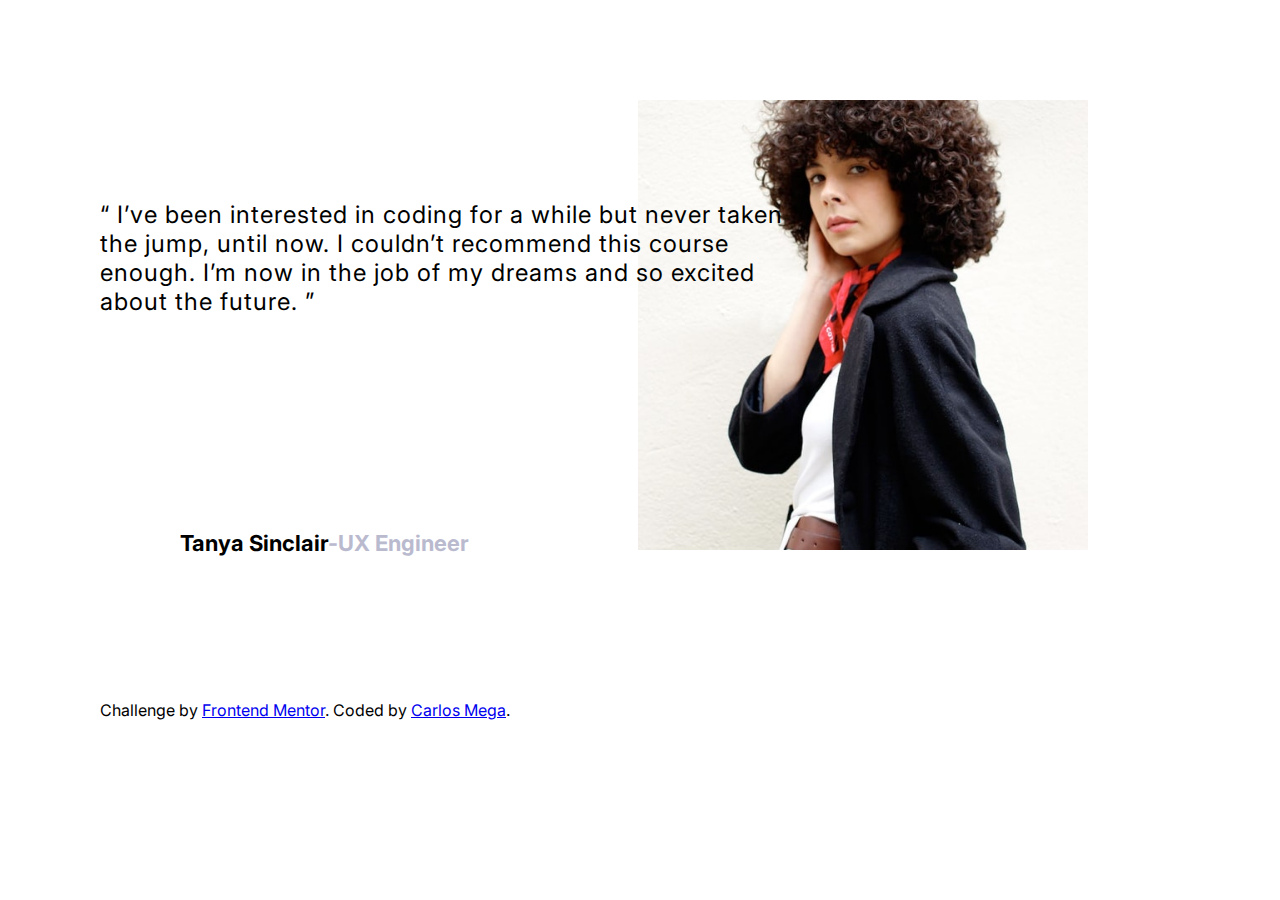
<file: index.html>
<!DOCTYPE html>
<html lang="en">
<head>
  <meta charset="UTF-8">
  <meta http-equiv="X-UA-Compatible" content="IE=edge">
  <meta name="viewport" content="width=device-width, initial-scale=1.0">
  <link rel="stylesheet" href="style.css">
  <title>Slideshow</title>
</head>
<body>

  <section class='container'>
         <div class='image'>
                  <img class='tanya' src="./arqs/coding-bootcamp-testimonials-slider-master/images/image-tanya.jpg" alt="">

                  <section class=text>
                    <P>“ I’ve been interested in coding for a while but never taken the jump, until now. I couldn’t recommend this course enough. I’m now in the job of my dreams and so excited about the future. ”
                     
                    </P>
                  </section>

                    <h3 class='name'>Tanya Sinclair<span class='prof'>-UX Engineer </span></h3>
               
              
                 <!--  <nav class='navigation'>
                    <img class='prev' src="./arqs/coding-bootcamp-testimonials-slider-master/images/icon-prev.svg" alt="">
                    <img class='next' src="./arqs/coding-bootcamp-testimonials-slider-master/images/icon-next.svg" alt="">
                  </nav>    -->
         </div>


       <!--  <div class='feedback'>
            <img src="./arqs/coding-bootcamp-testimonials-slider-master/images/pattern-quotes.svg"> -->
                      <!-- <p>“ I’ve been interested in coding for a while but never taken the jump, until now. 
                            I couldn’t recommend this course enough. I’m now in the job of my dreams and so 
                            excited about the future. ”
                      </p>
                      <h3>John Tarkpor<span>Junior Front-end Developer</span></h3> -->
      </div>
          
    <!-- <img src="./arqs/coding-bootcamp-testimonials-slider-master/images/pattern-bg.svg" alt=""> -->
  </section>


  <footer class="rodape">
    Challenge by <a href="https://www.frontendmentor.io?ref=challenge" target="_blank">Frontend Mentor</a>. 
    Coded by <a href="#">Carlos Mega</a>.
  </footer>

  <script src="script.js"></script>
</body>
</html>
</file>
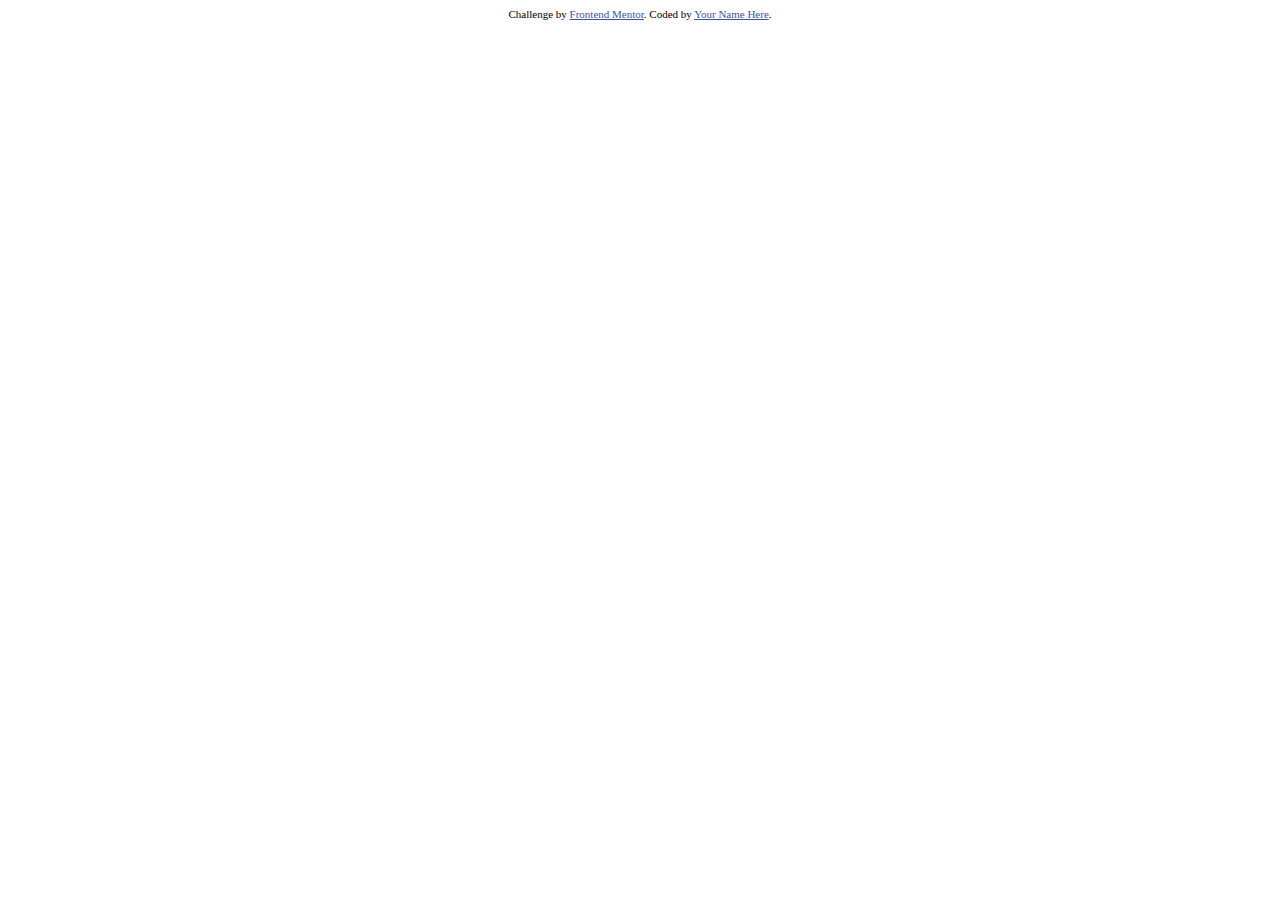
<file: arqs/coding-bootcamp-testimonials-slider-master/index.html>
<!DOCTYPE html>
<html lang="en">
<head>
  <meta charset="UTF-8">
  <meta name="viewport" content="width=device-width, initial-scale=1.0"> <!-- displays site properly based on user's device -->

  <link rel="icon" type="image/png" sizes="32x32" href="./images/favicon-32x32.png">
  
  <title>Frontend Mentor | Coding Bootcamp Testimonials Slider</title>

  <!-- Feel free to remove these styles or customise in your own stylesheet 👍 -->
  <style>
    .attribution { font-size: 11px; text-align: center; }
    .attribution a { color: hsl(228, 45%, 44%); }
  </style>
</head>
<body>

 

  

 

  
  
  <div class="attribution">
    Challenge by <a href="https://www.frontendmentor.io?ref=challenge" target="_blank">Frontend Mentor</a>. 
    Coded by <a href="#">Your Name Here</a>.
  </div>
</body>
</html>
</file>
<file: style.css>
@import url('https://fonts.googleapis.com/css2?family=Inter:wght@300;500;700&display=swap');

/* reset css */

* {
  padding: 0;
  margin: 0;
  box-sizing: border-box;
}

/* cores set */
:root {
  --darkBlue: hsl(240, 38%,20%);
  --grayishBLue: hsl(240, 18%,77%);
}


body {
font-family: 'Inter', sans-serif;
}

box1{
  position: relative;
  width: 500px;
  height: 500px;
  margin: 30px;
  padding: 40px;
}

section.container {
display: flex;
justify-content: flex-end;
width: 1000px;
height: 500px;
margin: 100px;
}



.name{
  font: ;
}

.prof {
  color: var(--grayishBLue);
}

.tanya {
  position: absolute;
  right: 15%;
  max-height: 450px;
  max-width: 500px;
}

.text {
width: 500px;  
height: 400px;
}
p{
  font-size: 24px;
  margin: 100px;
  position: absolute;
  color: black;
  right: 28%;
  letter-spacing: 1.0px;
  
}

h3.name {
position: relative;
font-size: 22px;
margin: 30px;
right: 90%;
}

footer{
  position: relative;
  margin: 100px;
  padding: 0px 0px 20px 0px;
}

/* ____________________________ */
/* /* Responsividade 
@media(max-width: 800px) {
  .container{
    flex-direction: column;
    width:350px;
  }

  .feedback {
    text-align:center;
    margin-top: 50px;
  }

  .feedback img {
    left:40%;
  }

  .prof {
    display: block;
  }

  .navigation {
    left: 40%;
  }

  .tanya {
    max-width: 300px;
    max-height: 300px;
    position: absolute;
    left: 20%;
  }
}

 */
</file>
